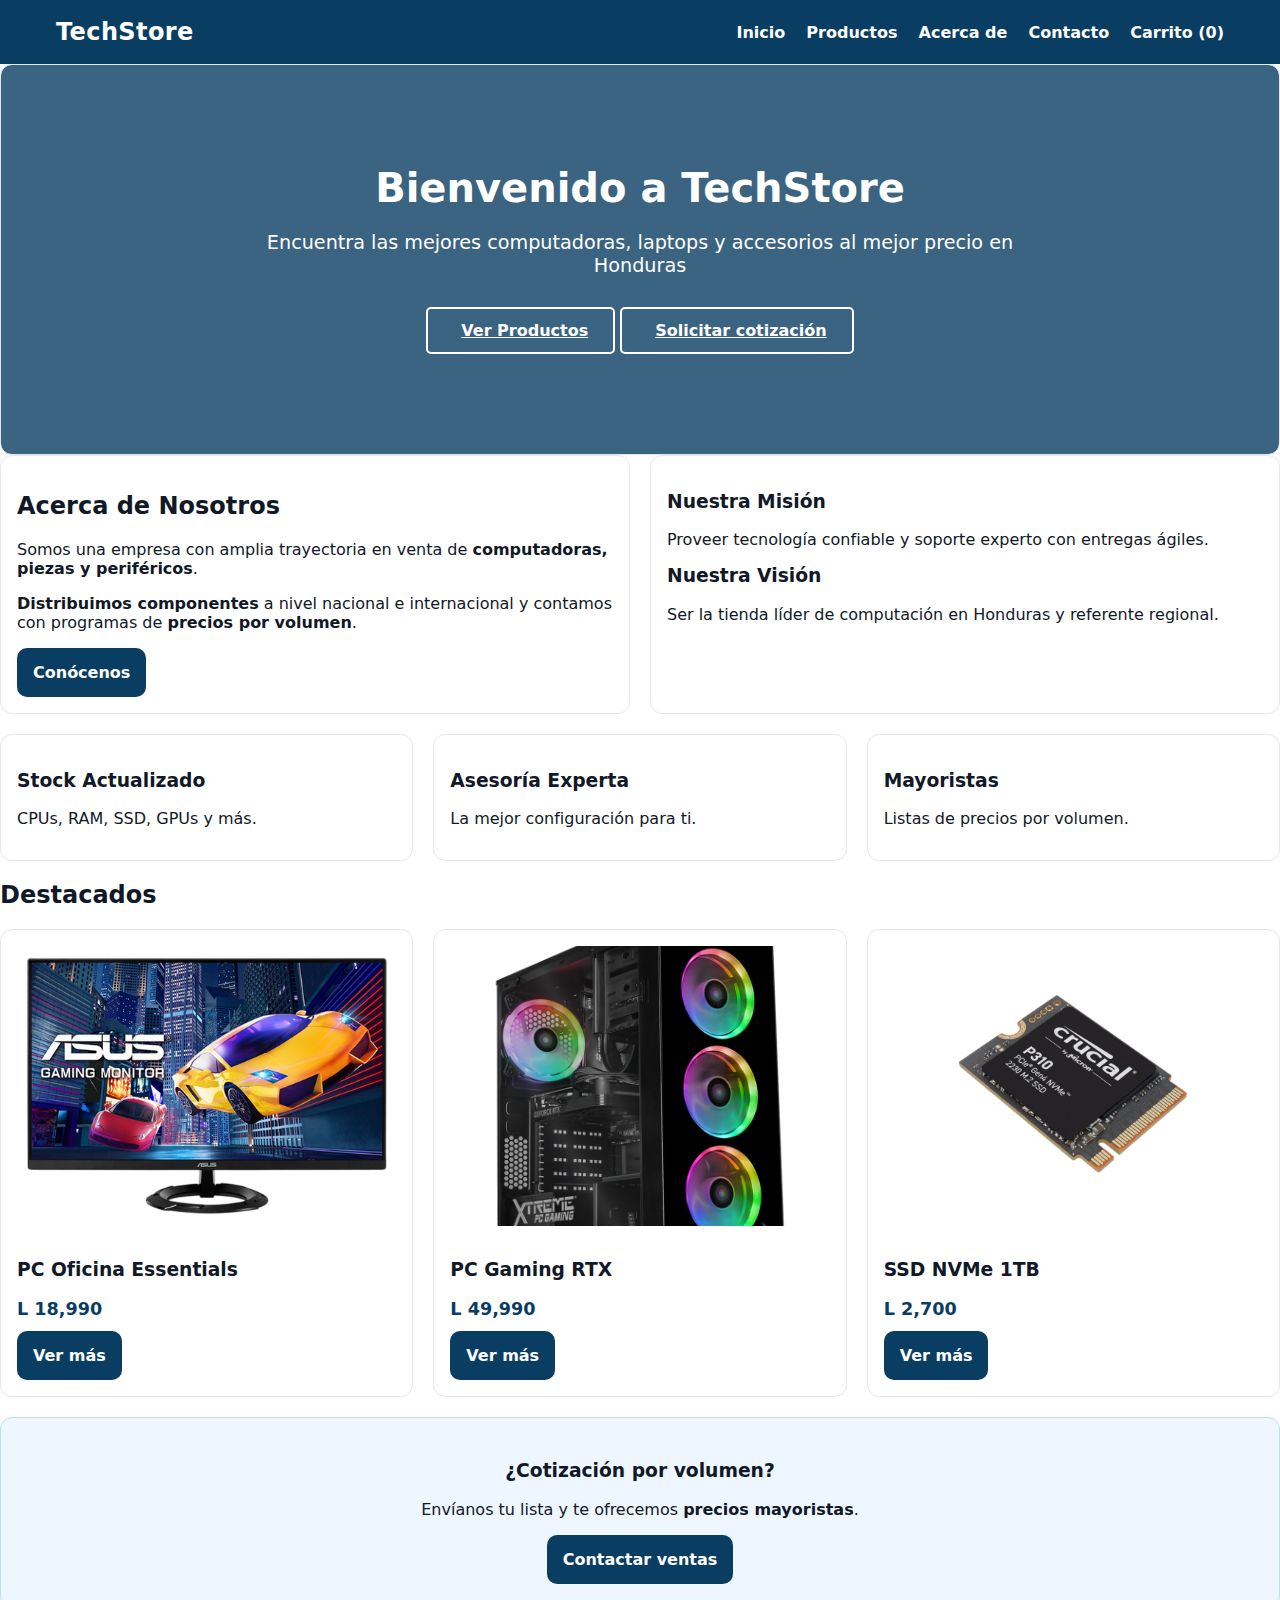
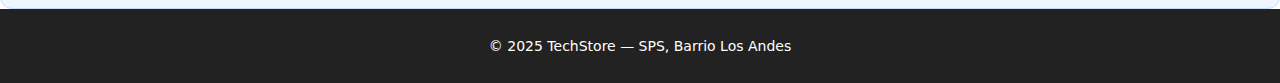
<file: index.html>
<!doctype html>
<html lang="es">
<head>
  <meta charset="utf-8">
  <title>TechStore — Inicio</title>
  <meta name="viewport" content="width=device-width, initial-scale=1">
  <link rel="stylesheet" href="styles.css">
</head>
<body>
<header>
  <div class="container">
   <a href="index.html" class="brand">TechStore</a>
    <nav>
      <a href="index.html">Inicio</a>
      <a href="productos.html">Productos</a>
      <a href="acerca.html">Acerca de</a>
      <a href="contacto.html">Contacto</a>
      <a href="#" id="toggle-cart" aria-label="Carrito">Carrito (<span id="contador-carrito">0</span>)</a>
    </nav>
  </div>
</header>
 <!-- MAIN -->
    <main>
         <!-- Home Section -->
        <section id="home" class="hero">
            <div class="hero-content">
                <h2>Bienvenido a TechStore</h2>
                <p>Encuentra las mejores computadoras, laptops y accesorios al mejor precio en Honduras</p>
                    <a href="productos.html" class="btn-secondary">
                        <i class="fas fa-laptop"></i> Ver Productos
                    </a>
                    <a href="contacto.html" class="btn-secondary">
                        <i class="fas fa-laptop"></i> Solicitar cotización
                    </a>
                </div>
            </div>
        </section>
<!-- Mini-modal del carrito (presente en todas las páginas) -->
<div id="cart-modal" class="cart-modal" aria-live="polite">
  <h3 style="margin:6px 0 10px;">Tu carrito</h3>
  <div id="cart-body"></div>
  <div class="cart-total">Total: <span id="cart-total">L 0</span></div>
  <div class="cart-actions">
    <button class="btn" id="btn-vaciar" type="button">Vaciar</button>
    <button class="btn" id="btn-pagar" type="button">Pagar</button>
  </div>
</div>



<!-- Scripts -->
<script src="script.js"></script>
  <!-- HEADER + CARRITO -->
  <!-- (Pega aquí el bloque de header/footer mostrado arriba) -->

    <section id="acerca" class="grid grid--2" style="margin-bottom:20px;">
      <article class="card">
        <h2>Acerca de Nosotros</h2>
        <p>
          Somos una empresa con amplia trayectoria en venta de
          <strong>computadoras, piezas y periféricos</strong>.
        </p>
        <p>
          <strong>Distribuimos componentes</strong> a nivel nacional e internacional y
          contamos con programas de <strong>precios por volumen</strong>.
        </p>
        <a class="btn" href="acerca.html">Conócenos</a>
      </article>

      <article class="card">
        <h3>Nuestra Misión</h3>
        <p>Proveer tecnología confiable y soporte experto con entregas ágiles.</p>
        <h3 style="margin-top:10px;">Nuestra Visión</h3>
        <p>Ser la tienda líder de computación en Honduras y referente regional.</p>
      </article>
    </section>

    <section class="grid grid--3" style="margin-bottom:20px;">
      <article class="card"><h3>Stock Actualizado</h3><p>CPUs, RAM, SSD, GPUs y más.</p></article>
      <article class="card"><h3>Asesoría Experta</h3><p>La mejor configuración para ti.</p></article>
      <article class="card"><h3>Mayoristas</h3><p>Listas de precios por volumen.</p></article>
    </section>

    <section style="margin-bottom:20px;">
      <h2>Destacados</h2>
      <div class="grid grid--3" style="margin-top:10px;">
        <article class="card product">
          <img src="pc oficina esencial.png" alt="PC de oficina">
          <h3>PC Oficina Essentials</h3>
          <p class="price">L 18,990</p>
          <a class="btn" href="productos.html">Ver más</a>
        </article>
        <article class="card product">
          <img src="Pc Gaming rtx.png"alt="PC Gamer">
          <h3>PC Gaming RTX</h3>
          <p class="price">L 49,990</p>
          <a class="btn" href="productos.html">Ver más</a>
        </article>
        <article class="card product">
          <img src="ssd nvme 1tb.png" alt="SSD NVMe">
          <h3>SSD NVMe 1TB</h3>
          <p class="price">L 2,700</p>
          <a class="btn" href="productos.html">Ver más</a>
        </article>
      </div>
    </section>

    <section class="cta">
      <h3>¿Cotización por volumen?</h3>
      <p>Envíanos tu lista y te ofrecemos <strong>precios mayoristas</strong>.</p>
      <a class="btn" href="contacto.html">Contactar ventas</a>
    </section>
  </main>

  <!-- FOOTER + SCRIPTS -->
  <!-- (Pega aquí el bloque de footer y script) -->
   <div id="cart-modal" class="cart-modal" aria-live="polite">
  ...
</div>
 <footer>
        <p>&copy; 2025 TechStore — SPS, Barrio Los Andes</p>
    </footer>
<script src="script.js"></script>

</body>
</html>
</file>
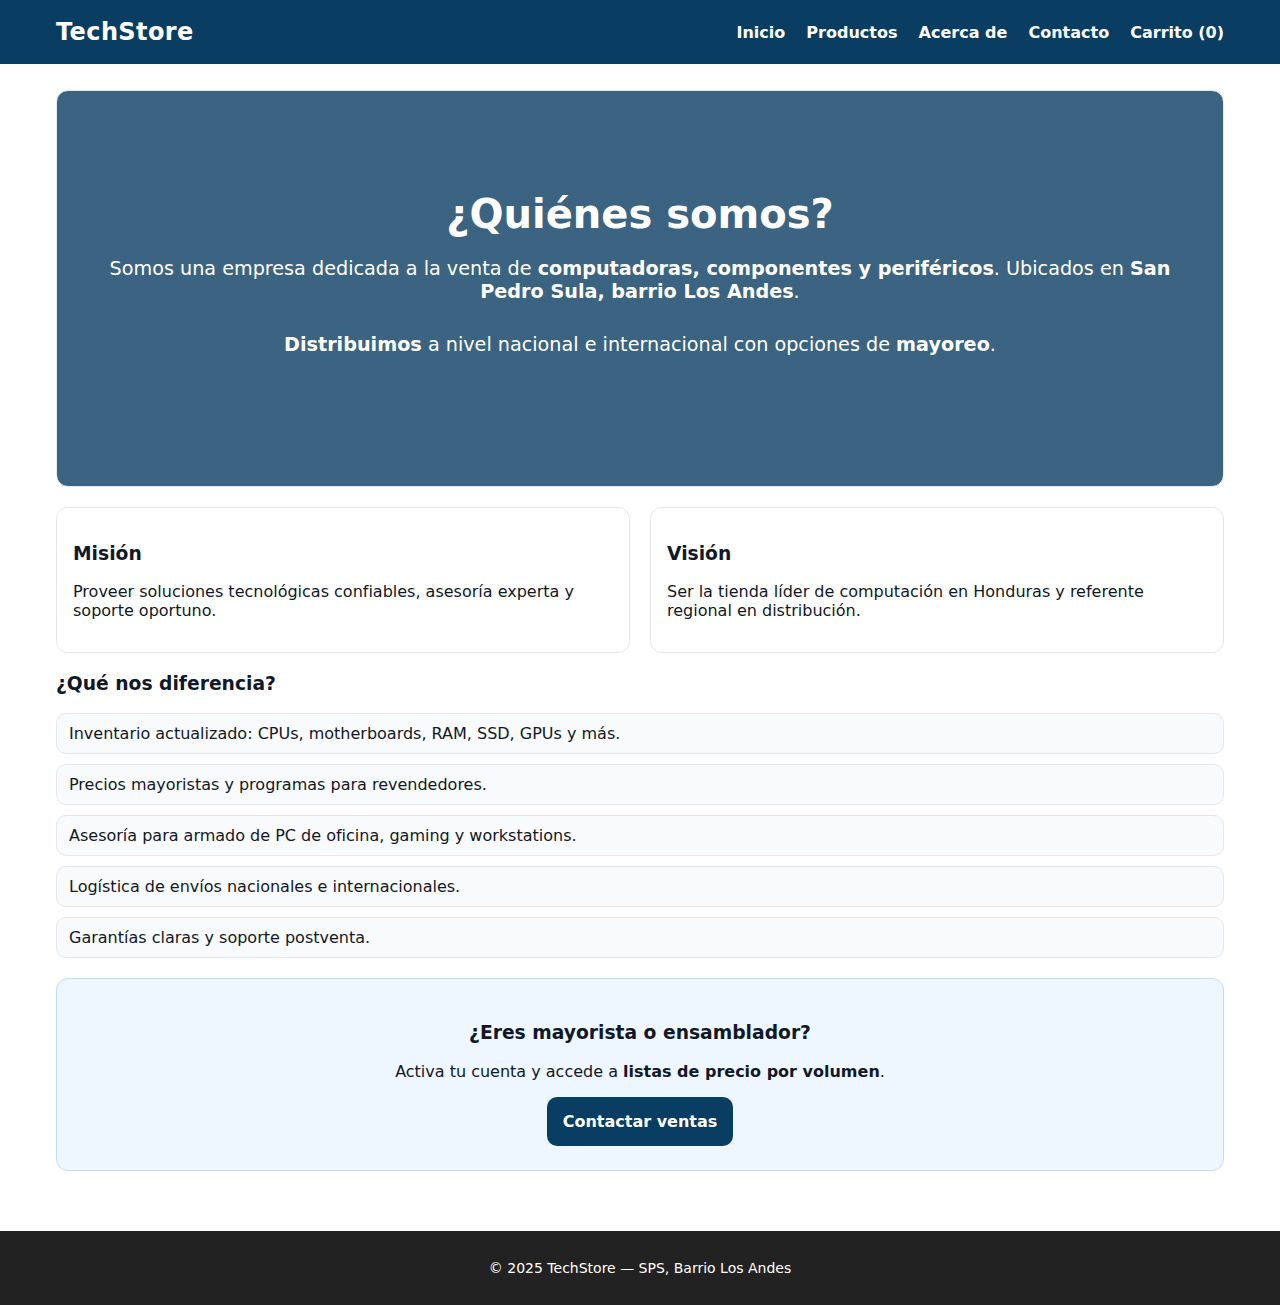
<file: acerca.html>
<!doctype html>
<html lang="es">
<head>
  <meta charset="utf-8">
  <title>TechStore — Acerca de</title>
  <meta name="viewport" content="width=device-width, initial-scale=1">
  <link rel="stylesheet" href="styles.css">
</head>
<body>
<header>
  <div class="container">
   <a href="index.html" class="brand">TechStore</a>
    <nav>
      <a href="index.html">Inicio</a>
      <a href="productos.html">Productos</a>
      <a href="acerca.html">Acerca de</a>
      <a href="contacto.html">Contacto</a>
      <a href="#" id="toggle-cart" aria-label="Carrito">Carrito (<span id="contador-carrito">0</span>)</a>
    </nav>
  </div>
</header>
  <!-- HEADER + CARRITO -->
   <!-- Mini-modal del carrito (presente en todas las páginas) -->
<div id="cart-modal" class="cart-modal" aria-live="polite">
  <h3 style="margin:6px 0 10px;">Tu carrito</h3>
  <div id="cart-body"></div>
  <div class="cart-total">Total: <span id="cart-total">L 0</span></div>
  <div class="cart-actions">
    <button class="btn" id="btn-vaciar" type="button">Vaciar</button>
    <button class="btn" id="btn-pagar" type="button">Pagar</button>
  </div>
</div>

  <!-- HEADER + CARRITO -->

  <main class="container">
    <section class="hero">
      <h2>¿Quiénes somos?</h2>
      <p>
        Somos una empresa dedicada a la venta de <strong>computadoras, componentes y periféricos</strong>.
        Ubicados en <strong>San Pedro Sula, barrio Los Andes</strong>.
      </p>
      <p><strong>Distribuimos</strong> a nivel nacional e internacional con opciones de <strong>mayoreo</strong>.</p>
    </section>

    <section class="grid grid--2" style="margin-top:20px;">
      <article class="card">
        <h3>Misión</h3>
        <p>Proveer soluciones tecnológicas confiables, asesoría experta y soporte oportuno.</p>
      </article>
      <article class="card">
        <h3>Visión</h3>
        <p>Ser la tienda líder de computación en Honduras y referente regional en distribución.</p>
      </article>
    </section>

    <section style="margin-top:20px;">
      <h3>¿Qué nos diferencia?</h3>
      <ul class="features">
        <li>Inventario actualizado: CPUs, motherboards, RAM, SSD, GPUs y más.</li>
        <li>Precios mayoristas y programas para revendedores.</li>
        <li>Asesoría para armado de PC de oficina, gaming y workstations.</li>
        <li>Logística de envíos nacionales e internacionales.</li>
        <li>Garantías claras y soporte postventa.</li>
      </ul>
    </section>

    <section class="cta" style="margin-top:20px;">
      <h3>¿Eres mayorista o ensamblador?</h3>
      <p>Activa tu cuenta y accede a <strong>listas de precio por volumen</strong>.</p>
      <a class="btn" href="contacto.html">Contactar ventas</a>
    </section>
  </main>

  <!-- FOOTER + SCRIPTS -->
   <div id="cart-modal" class="cart-modal" aria-live="polite">
  ...
</div>
 <footer>
        <p>&copy; 2025 TechStore — SPS, Barrio Los Andes</p>
    </footer>
<script src="script.js"></script>

</body>
</html>
</file>
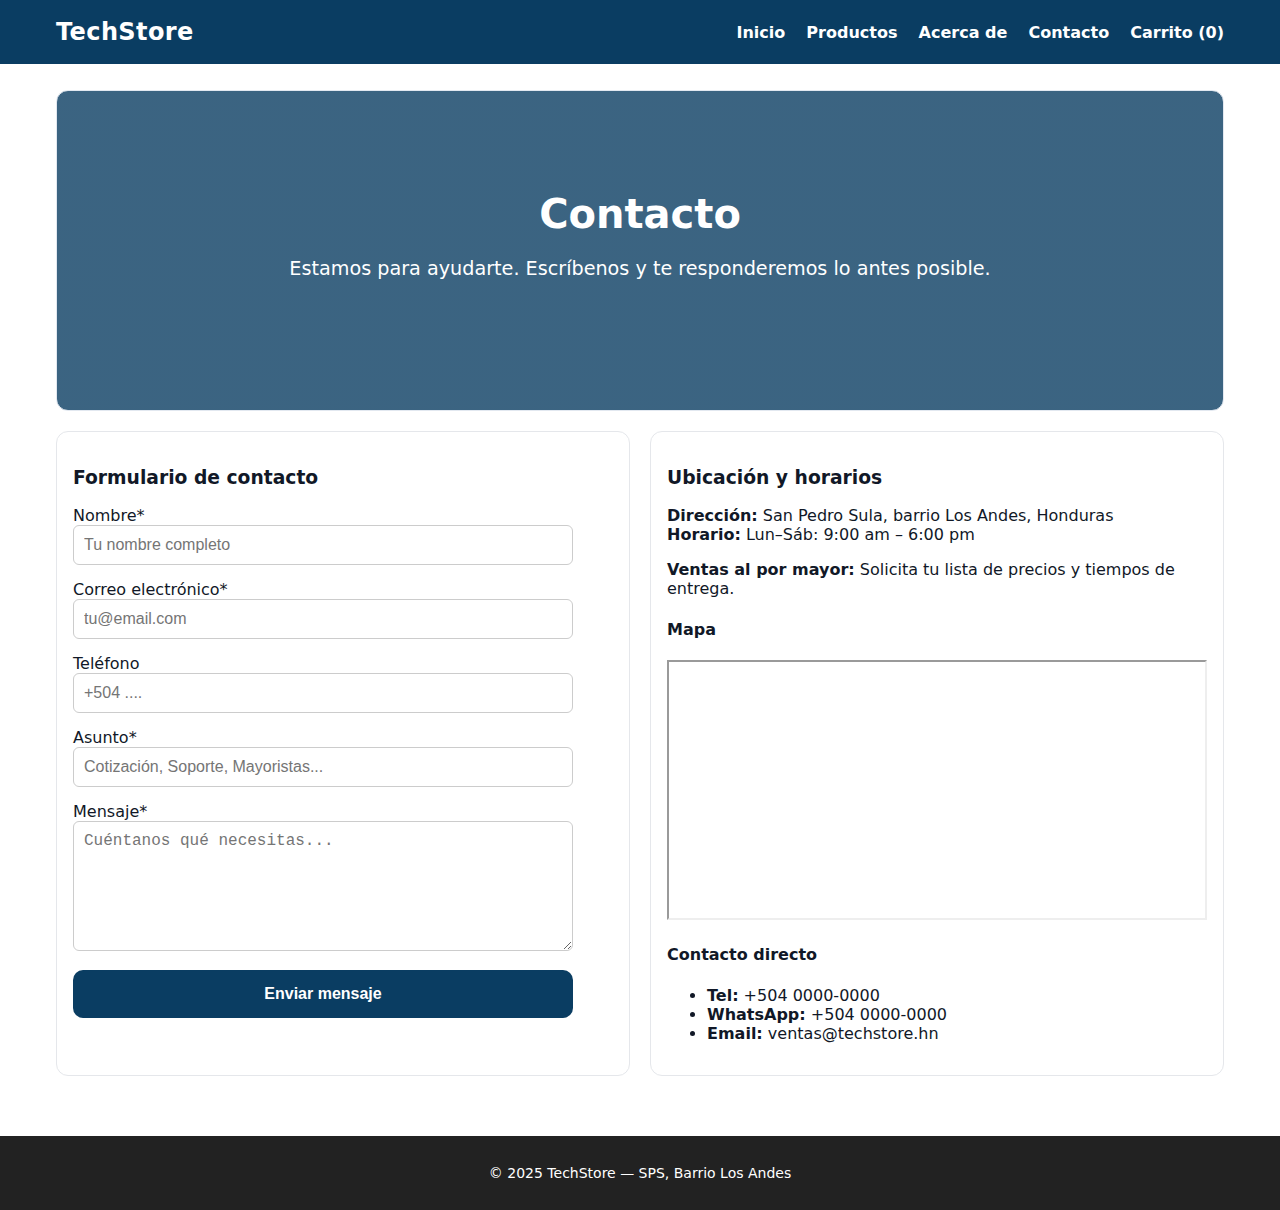
<file: contacto.html>
<!doctype html>
<html lang="es">
<head>
  <meta charset="utf-8">
  <title>TechStore — Contacto</title>
  <meta name="viewport" content="width=device-width, initial-scale=1">
  <link rel="stylesheet" href="styles.css">
</head>
<body>
<header>
  <div class="container">
   <a href="index.html" class="brand">TechStore</a>
    <nav>
      <a href="index.html">Inicio</a>
      <a href="productos.html">Productos</a>
      <a href="acerca.html">Acerca de</a>
      <a href="contacto.html">Contacto</a>
      <a href="#" id="toggle-cart" aria-label="Carrito">Carrito (<span id="contador-carrito">0</span>)</a>
    </nav>
  </div>
</header>
  <!-- HEADER + CARRITO -->
   <!-- Mini-modal del carrito (presente en todas las páginas) -->
<div id="cart-modal" class="cart-modal" aria-live="polite">
  <h3 style="margin:6px 0 10px;">Tu carrito</h3>
  <div id="cart-body"></div>
  <div class="cart-total">Total: <span id="cart-total">L 0</span></div>
  <div class="cart-actions">
    <button class="btn" id="btn-vaciar" type="button">Vaciar</button>
    <button class="btn" id="btn-pagar" type="button">Pagar</button>
  </div>
</div>


  <main class="container">
    <section class="hero">
      <h2>Contacto</h2>
      <p>Estamos para ayudarte. Escríbenos y te responderemos lo antes posible.</p>
    </section>

    <section class="grid grid--2" style="margin-top:20px;">
      <article class="card">
        <h3>Formulario de contacto</h3>
        <form id="contact-form" action="#" method="post" novalidate>
          <label for="nombre">Nombre*</label>
          <input id="nombre" name="nombre" type="text" required placeholder="Tu nombre completo">

          <label for="email">Correo electrónico*</label>
          <input id="email" name="email" type="email" required placeholder="tu@email.com">

          <label for="telefono">Teléfono</label>
          <input id="telefono" name="telefono" type="tel" placeholder="+504 ....">

          <label for="asunto">Asunto*</label>
          <input id="asunto" name="asunto" type="text" required placeholder="Cotización, Soporte, Mayoristas...">

          <label for="mensaje">Mensaje*</label>
          <textarea id="mensaje" name="mensaje" rows="6" required placeholder="Cuéntanos qué necesitas..."></textarea>

          <button type="submit" class="btn">Enviar mensaje</button>
        </form>
      </article>

      <article class="card">
        <h3>Ubicación y horarios</h3>
        <p>
          <strong>Dirección:</strong> San Pedro Sula, barrio Los Andes, Honduras<br>
          <strong>Horario:</strong> Lun–Sáb: 9:00 am – 6:00 pm
        </p>
        <p><strong>Ventas al por mayor:</strong> Solicita tu lista de precios y tiempos de entrega.</p>

        <h4>Mapa</h4>
        <div class="mapa">
          <iframe title="Mapa SPS Barrio Los Andes"
                  src="https://www.google.com/maps?q=Barrio+Los+Andes,+San+Pedro+Sula&output=embed"
                  width="100%" height="260" loading="lazy"></iframe>
        </div>

        <h4>Contacto directo</h4>
        <ul class="contacto-lista">
          <li><strong>Tel:</strong> +504 0000-0000</li>
          <li><strong>WhatsApp:</strong> +504 0000-0000</li>
          <li><strong>Email:</strong> ventas@techstore.hn</li>
        </ul>
      </article>
    </section>
  </main>

  <!-- FOOTER + SCRIPTS -->
<div id="cart-modal" class="cart-modal" aria-live="polite">
  ...
</div>
 <footer>
        <p>&copy; 2025 TechStore — SPS, Barrio Los Andes</p>
    </footer>
<script src="script.js"></script>

</body>
</html>
</file>
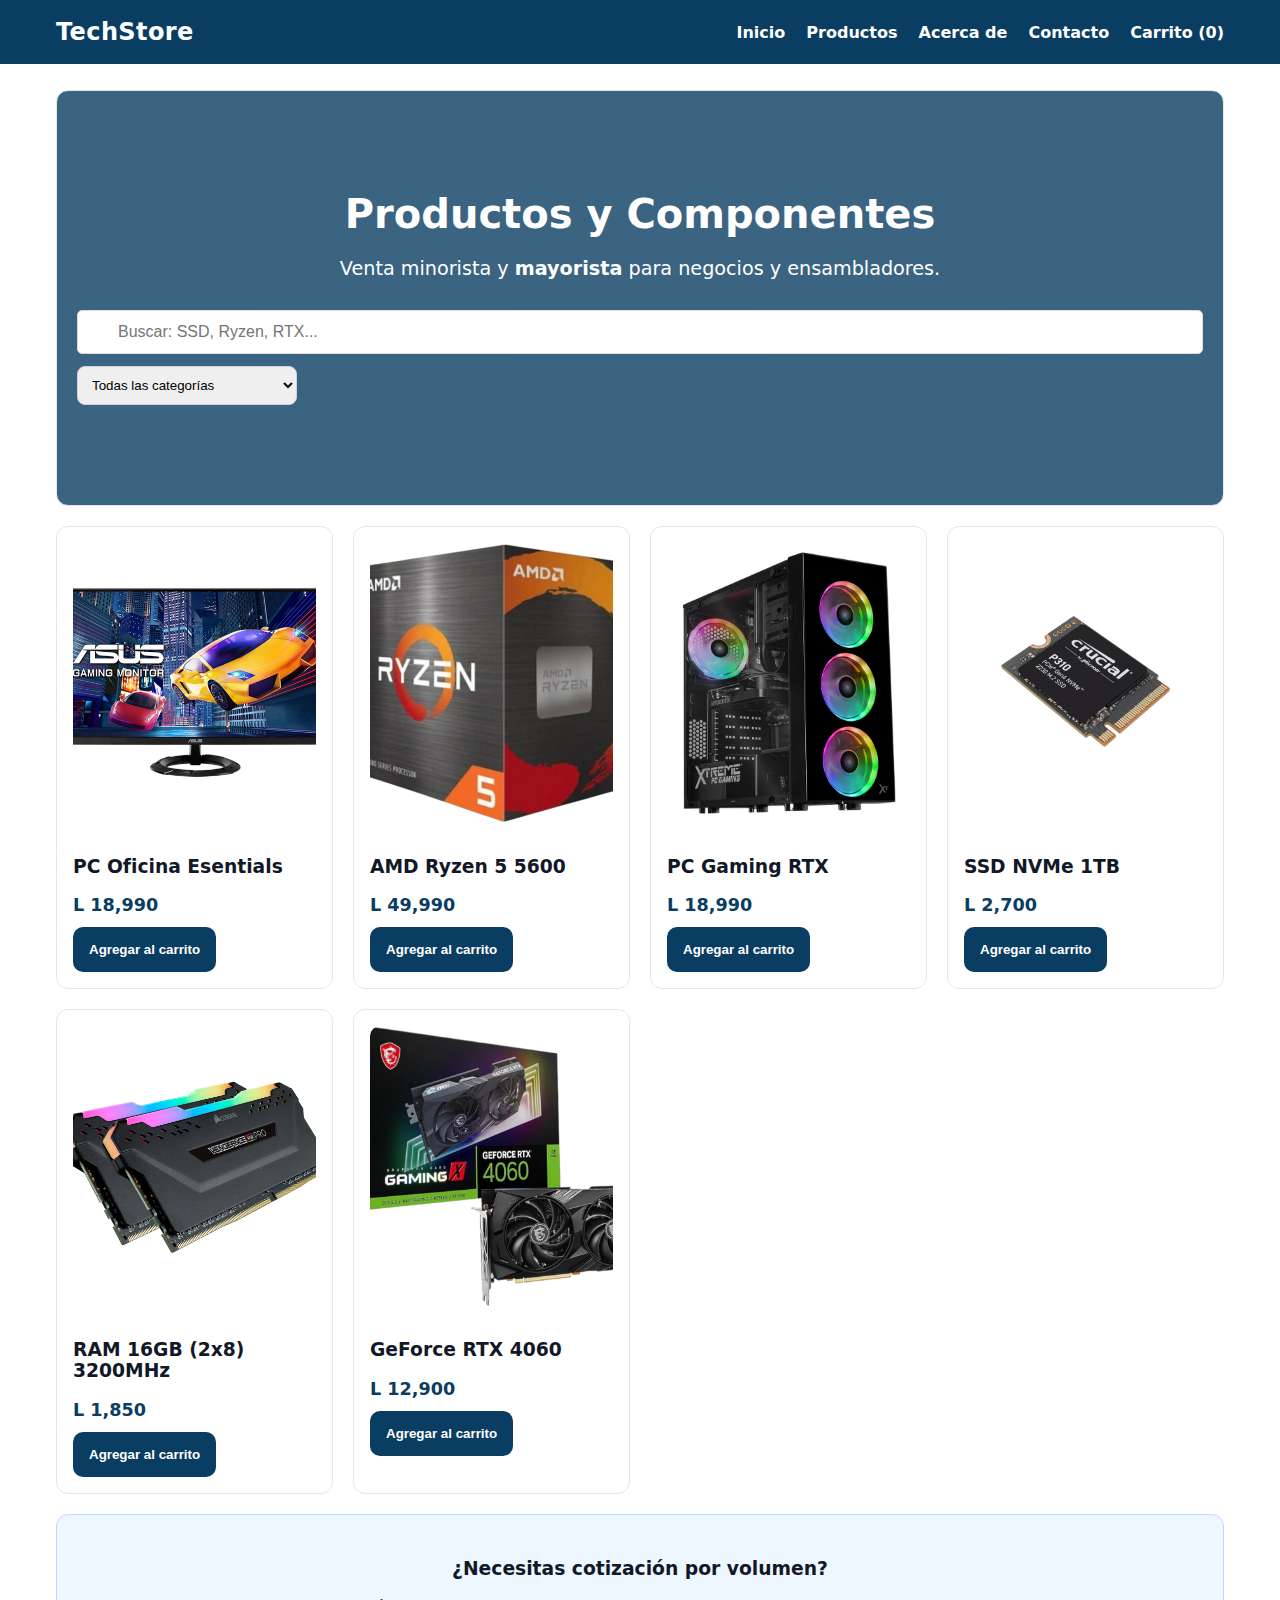
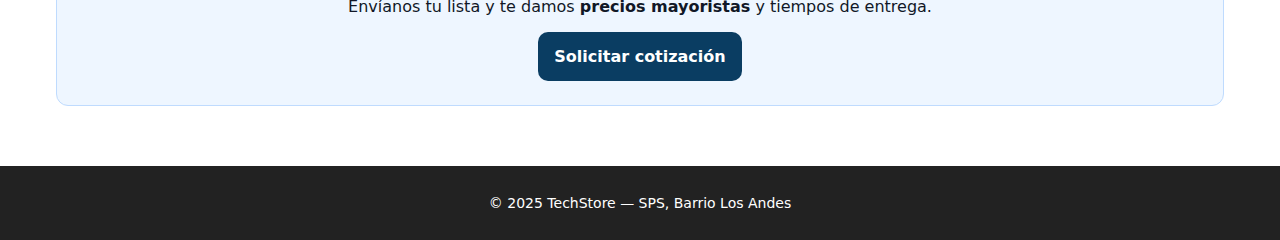
<file: productos.html>
<!doctype html>
<html lang="es">
<head>
  <meta charset="utf-8">
  <title>TechStore — Productos</title>
  <meta name="viewport" content="width=device-width, initial-scale=1">
  <link rel="stylesheet" href="styles.css">
</head>
<body>
    <header>
  <div class="container">
    <a href="index.html" class="brand">TechStore</a>
    <nav>
      <a href="index.html">Inicio</a>
      <a href="productos.html">Productos</a>
      <a href="acerca.html">Acerca de</a>
      <a href="contacto.html">Contacto</a>
      <a href="#" id="toggle-cart" aria-label="Carrito">Carrito (<span id="contador-carrito">0</span>)</a>
    </nav>
  </div>
</header>
  <!-- HEADER + CARRITO -->
   <!-- Mini-modal del carrito (presente en todas las páginas) -->
<div id="cart-modal" class="cart-modal" aria-live="polite">
  <h3 style="margin:6px 0 10px;">Tu carrito</h3>
  <div id="cart-body"></div>
  <div class="cart-total">Total: <span id="cart-total">L 0</span></div>
  <div class="cart-actions">
    <button class="btn" id="btn-vaciar" type="button">Vaciar</button>
    <button class="btn" id="btn-pagar" type="button">Pagar</button>
  </div>
</div>



  <main class="container">
    <section class="hero">
      <h2>Productos y Componentes</h2>
      <p>Venta minorista y <strong>mayorista</strong> para negocios y ensambladores.</p>
      <div class="filtros" role="search">
        <input id="buscador" type="search" placeholder="Buscar: SSD, Ryzen, RTX..." aria-label="Buscar productos">
        <select aria-label="Categoría">
          <option value="">Todas las categorías</option>
          <option>Computadoras</option>
          <option>Procesadores</option>
          <option>Tarjetas gráficas</option>
          <option>Almacenamiento</option>
          <option>Memorias RAM</option>
          <option>Fuentes / Cases</option>
          <option>Periféricos</option>
        </select>
      </div>
    </section>

    <!-- Render dinámico -->
    <section id="productos-lista" class="grid grid--3" style="margin-top:20px;"></section>

    <section class="cta" style="margin-top:20px;">
      <h3>¿Necesitas cotización por volumen?</h3>
      <p>Envíanos tu lista y te damos <strong>precios mayoristas</strong> y tiempos de entrega.</p>
      <a class="btn" href="contacto.html">Solicitar cotización</a>
    </section>
  </main>

  <!-- FOOTER + SCRIPTS -->
<div id="cart-modal" class="cart-modal" aria-live="polite">
  ...
</div>
 <footer>
        <p>&copy;  2025 TechStore — SPS, Barrio Los Andes</p>
    </footer>
<script src="script.js"></script>

</body>
</html>
</file>
<file: styles.css>
/* ====== Reset básico ====== */
* { box-sizing: border-box; }
body {
  margin: 0;
  font-family: system-ui, -apple-system, "Segoe UI", Roboto, Arial, sans-serif;
  color: #111827;
  background: #ffffff;
}

/* ====== Header / Nav ====== */
header {
  background: #0a3d62;
  color: #fff;
  padding: 18px 0;
}
header .container { display: flex; align-items: center; justify-content: space-between; }
.brand { font-weight: 800; font-size: 1.4rem; letter-spacing: .4px; }
nav a {
  color: #fff; text-decoration: none; margin-left: 16px; font-weight: 600;
}
nav a:hover { text-decoration: underline; }

/* ====== Layout base ====== */
.container { max-width: 1200px; margin: 0 auto; padding: 0 16px; }
main.container { padding: 26px 16px 60px; }

/* ====== Secciones “hero” ====== */
.hero {
  background: #f3f6fb;
  border: 1px solid #e2e8f0;
  padding: 32px 20px;
  border-radius: 12px;
}
.hero h1, .hero h2 { margin: 0 0 10px; }

/* ====== Reutilizables ====== */
.card {
  background: #fff;
  border: 1px solid #e5e7eb;
  border-radius: 12px;
  padding: 16px;
  transition: transform .25s ease, box-shadow .25s ease;
}
.card:hover { transform: translateY(-4px); box-shadow: 0 10px 20px rgba(0,0,0,.06); }

.btn {
  display: inline-block;
  background: #0a3d62;
  color: #fff;
  padding: 15px 16px;
  border-radius: 10px;
  text-decoration: none;
  font-weight: 600;
  border: 0;
  cursor: pointer;
}

.btn:hover { background: #1e5a8a; }

/* ====== Grids ====== */
.grid, .grid--2, .grid--3 { display: grid; gap: 20px; }
.grid--2 { grid-template-columns: repeat(auto-fit, minmax(280px, 1fr)); }
.grid--3 { grid-template-columns: repeat(auto-fit, minmax(260px, 1fr)); }

/* ====== Productos ====== */
.product img {
  width: 100%;
  height: 280px;
  object-fit: cover;
  border-radius: 10px;
  margin-bottom: 10px;
}
.product .price {
  font-size: 1.1rem;
  font-weight: 700;
  color: #0a3d62;
  margin: 6px 0 12px;
}
.filtros { display: flex; gap: 12px; flex-wrap: wrap; margin-top: 14px; }
.filtros input[type="search"], .filtros select {
  padding: 10px; border: 1px solid #cbd5e1; border-radius: 8px; min-width: 220px;
}

/* ====== Listas / CTA ====== */
.features { list-style: none; padding-left: 0; display: grid; gap: 10px; }
.features li { background: #f9fafb; border: 1px solid #e5e7eb; border-radius: 10px; padding: 10px 12px; }
.cta { text-align: center; background: #eef6ff; border: 1px solid #bfdbfe; border-radius: 12px; padding: 24px; }

/* ====== Footer ====== */
footer { background: #0a3d62; color: #fff; padding: 18px 0; }
footer .container { text-align: center; }

form input,
form textarea,
form button {
  width: 100%;          
  max-width: 500px;     
  padding: 10px;        
  margin-bottom: 15px;  
  font-size: 16px;      
  border: 1px solid #ccc;
  border-radius: 6px;
  box-sizing: border-box;

}
/* =========================
   HERO SECTION
========================= */
.hero {
    background: linear-gradient(#0a3d62cc, #0a3d62cc), 
                url('https://images.unsplash.com/photo-1518770660439-4636190af475?ixlib=rb-1.2.1&auto=format&fit=crop&w=1350&q=80');
    background-size: cover;
    background-position: center;
    color: rgb(255, 255, 255);
    padding: 100px 20px;
    text-align: center;
}

.hero-content {
    max-width: 800px;
    margin: 0 auto;
}

.hero h2 {
    font-size: 2.5rem;
    margin-bottom: 20px;
    animation: fadeInDown 1s ease;
}

.hero p {
    font-size: 1.2rem;
    margin-bottom: 30px;
    animation: fadeInUp 1s ease;
}

.hero-buttons {
    display: flex;
    justify-content: center;
    gap: 20px;
    flex-wrap: wrap;
} 
.btn-secondary {
    background: transparent;
    color: rgb(255, 255, 255);
    border: 2px solid white;
    padding: 12px 25px;
    border-radius: 5px;
    font-weight: 600;
    cursor: pointer;
    display: inline-flex;
    align-items: center;
    gap: 8px;
    transition: all 0.3s ease;
}

.btn-secondary:hover {
    background: #95cdf5cc;
    color: var(--dark-color);
    
}

.brand {
    font-size: 24px;
    font-weight: bold;
    color: #ffffff;       /* Color del texto */
    text-decoration: none; /* Quita el subrayado */
}

.brand:hover {
    color: #a8c1f5; /* Cambia de color al pasar el mouse (opcional) */
}



/* =========================
   SECTION CONTAINER
========================= */
.section-container {
    max-width: 1200px;
    margin: 50px auto;
    padding: 0 20px;
}

.section-container h2 {
    font-size: 2rem;
    margin-bottom: 30px;
    position: relative;
    display: inline-block;
}

.section-container h2::after {
    content: '';
    position: absolute;
    bottom: -10px;
    left: 50%;
    transform: translateX(-50%);
    width: 80px;
    height: 3px;
    background: var(--warning-color);
}

   SEARCH

.search-container {
    position: relative;
    max-width: 500px;
    margin: 0 auto 30px;
}

#buscador {
    width: 100%;
    padding: 12px 20px 12px 40px;
    border: 1px solid #ddd;
    border-radius: 5px;
    font-size: 16px;
    transition: all 0.3s ease;
}

#buscador:focus {
    border-color: var(--accent-color);
    box-shadow: 0 0 5px rgba(10, 61, 98, 0.2);
    outline: none;
}

.search-icon {
    position: absolute;
    left: 15px;
    top: 50%;
    transform: translateY(-50%);
    color: #777;
}
footer {
    text-align: center;   /* Centra el texto */
    padding: 15px;        /* Espaciado interno */
    background-color: #222; /* Fondo oscuro (puedes cambiarlo) */
    color: #fff;          /* Texto blanco */
    font-size: 14px; }

/* ====== Mini-modal del carrito ====== */
.cart-modal {
  position: fixed; right: 16px; top: 80px;
  width: 340px; max-height: 70vh; overflow: auto;
  background: #fff; border: 1px solid #e5e7eb; border-radius: 12px;
  box-shadow: 0 18px 30px rgba(0,0,0,.15); padding: 14px; z-index: 50;
  display: none;
}
.cart-modal.open { display: block; }
.cart-item { display: flex; justify-content: space-between; align-items: center; gap: 8px; padding: 8px 0; border-bottom: 1px dashed #e5e7eb; }
.cart-item:last-child { border-bottom: 0; }
.cart-item h4 { margin: 0; font-size: .95rem; }
.cart-qty { display: flex; align-items: center; gap: 8px; }
.cart-qty button { padding: 2px 8px; border-radius: 6px; border: 1px solid #cbd5e1; background: #fff; cursor: pointer; }
.cart-qty button:hover { background: #f3f4f6; }
.cart-total { font-weight: 800; margin: 10px 0; text-align: right; }
.cart-empty { text-align: center; color: #6b7280; padding: 10px 0; }
.cart-actions { display: flex; justify-content: space-between; gap: 10px; }
</file>
